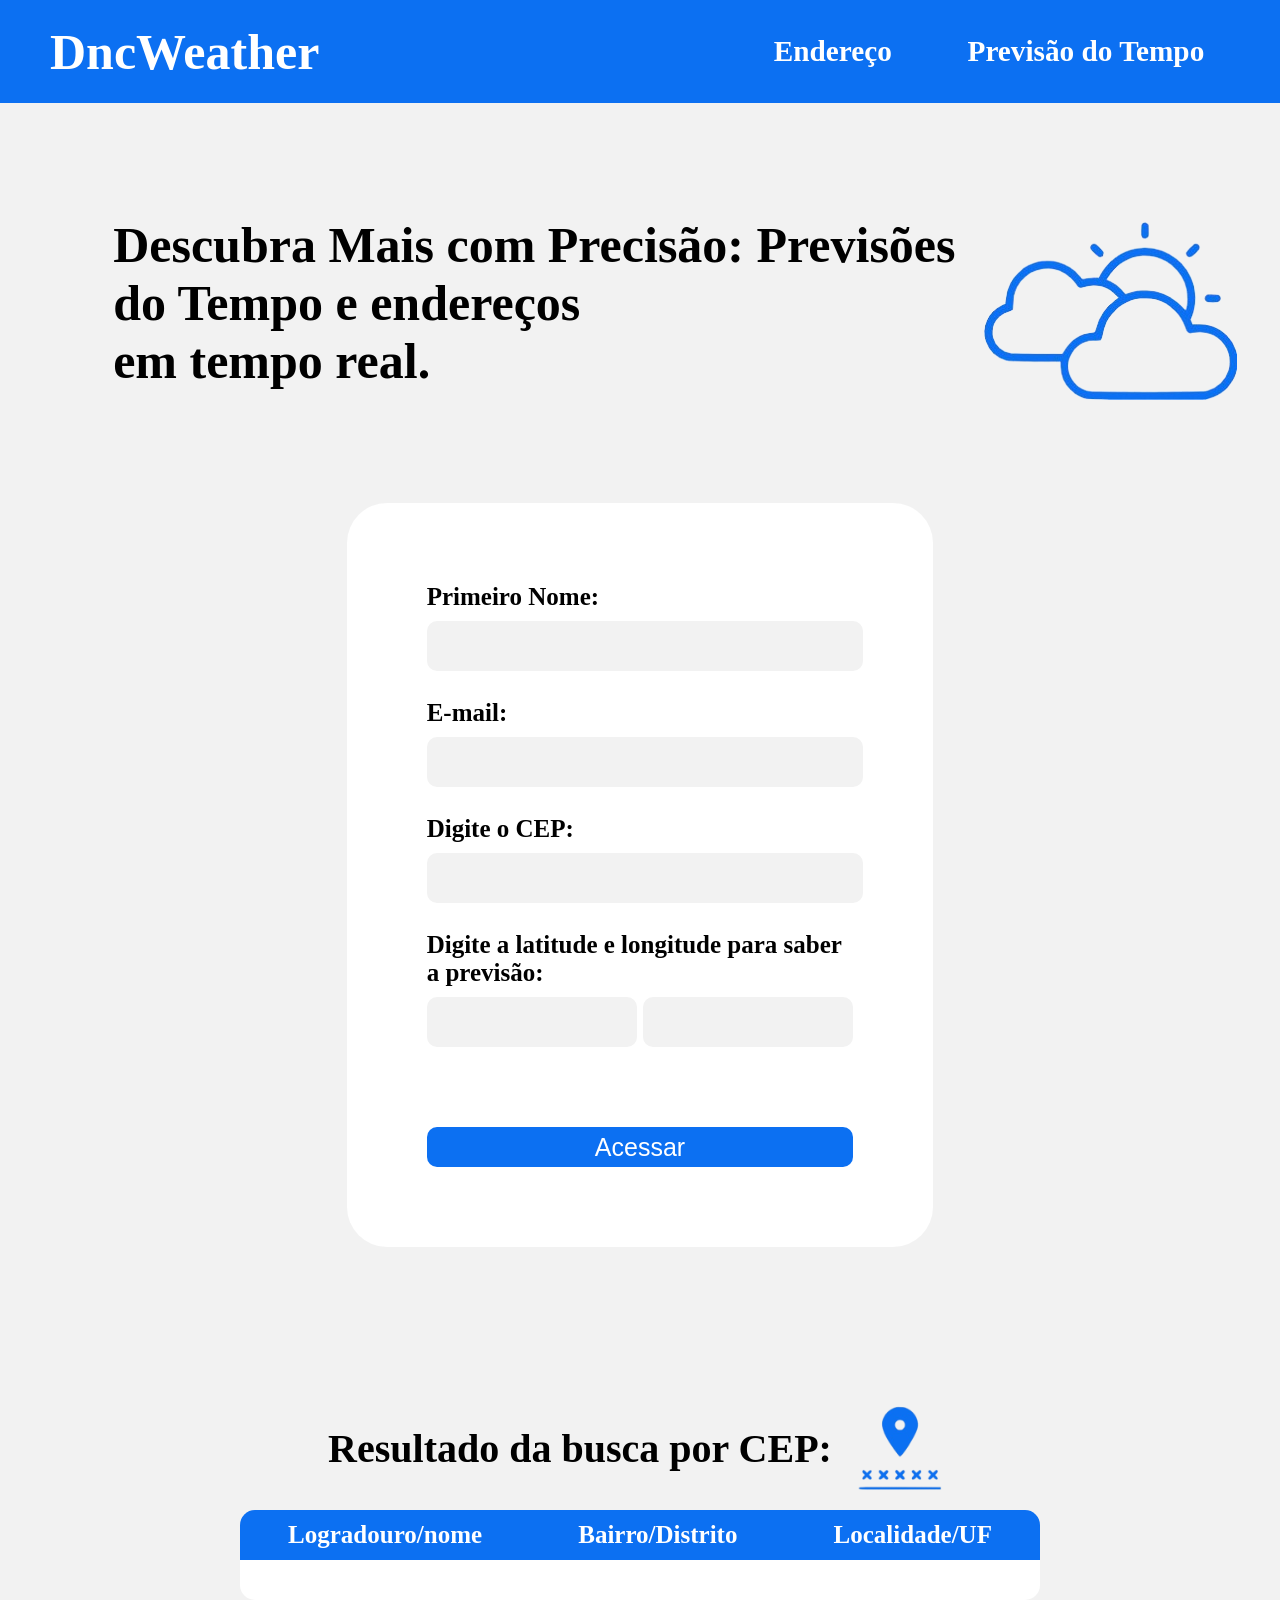
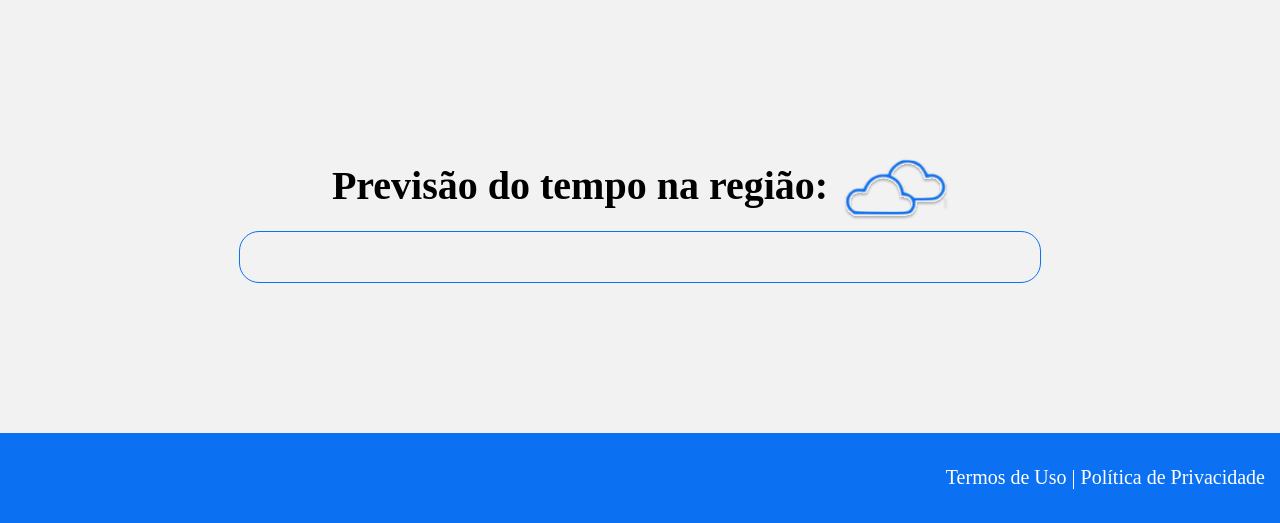
<file: index.html>
<!DOCTYPE html>
<html lang="pt-br">
<head>
    <meta charset="UTF-8">
    <meta name="viewport" content="width=device-width, initial-scale=1.0">
    <title>Desafio 2 DNC</title>
    <link rel="stylesheet" href="style.css">
</head>
<body>
    <header id="header">
        <div>
            <h1 id="DncWeather">
                DncWeather
            </h1>            
        </div>
        <div id="link">
            <div>
                <h3 id="endereco">
                    Endereço
                </h3>
            </div>
            <div>
                <h3 id="tempo">
                    Previsão do Tempo
                </h3>
                
            </div>
        </div>
    </header>

    <section id="topItens">
        <div>
            <h1>
                Descubra Mais com Precisão: Previsões <br> do Tempo e endereços <br> em tempo real.
            </h1>
        </div>
        <div>
            <img src="/img/clowd.svg" alt="">
        </div>
    </section>

    <section id="formArea">
        <form action="" id="formAreaItens">
            <label for="">Primeiro Nome:</label>
            <input type="text" class="input"><br>
            <label for="">E-mail:</label>
            <input type="email" class="input"><br>
            <label for="">Digite o CEP:</label>
            <input type="text" class="input" id="cep"><br>
            <div id="cordenadas">
                <label for="">Digite a latitude e longitude para saber a previsão:</label>
                <div class="inputCord">
                    <input type="text" id="latitude" class="cordenadas">
                    <input type="text" id="longitude" class="cordenadas">  
                </div>
                
            </div>
            
            <button type="button" onclick="getAddressByCep(); getPrevisao()">Acessar</button>
        </form>
        
        <div class="cep">
            <h1>Resultado da busca por CEP:</h1>
            <img src="/img/cep.svg" alt="">
        </div>

        <div class="cepResult">
            <div class="titleCepResult">
                <p>
                    Logradouro/nome
                </p>
                <p>
                    Bairro/Distrito
                </p>
                <p>
                    Localidade/UF
                </p>
            </div>
            <div class="inputCepResult">
                <input type="text" name="logradouro" id="logradouro" readonly>
                <input type="text" name="bairro" id="bairro" readonly>
                <input type="text" name="uf" id="uf" readonly>
            </div>
        </div>

        <div class="tempo">
            <h1>Previsão do tempo na região:</h1>
            <img src="/img/Claund.svg" alt="">
        </div>

        <div class="tempoResult">
            <div id="resposta"></div>
            <!-- <div class="inputTempoResult">
                <textarea id="resposta" name="tempo" readonly rows="10"></textarea>
            </div> -->
        </div>
    </section>

    <footer id="footer">
        <div>
            <p>
                Termos de Uso | Política de Privacidade
            </p>
        </div>
    </footer>

    
<script src="script.js"></script>        
       
   

</body>
</html>
</file>
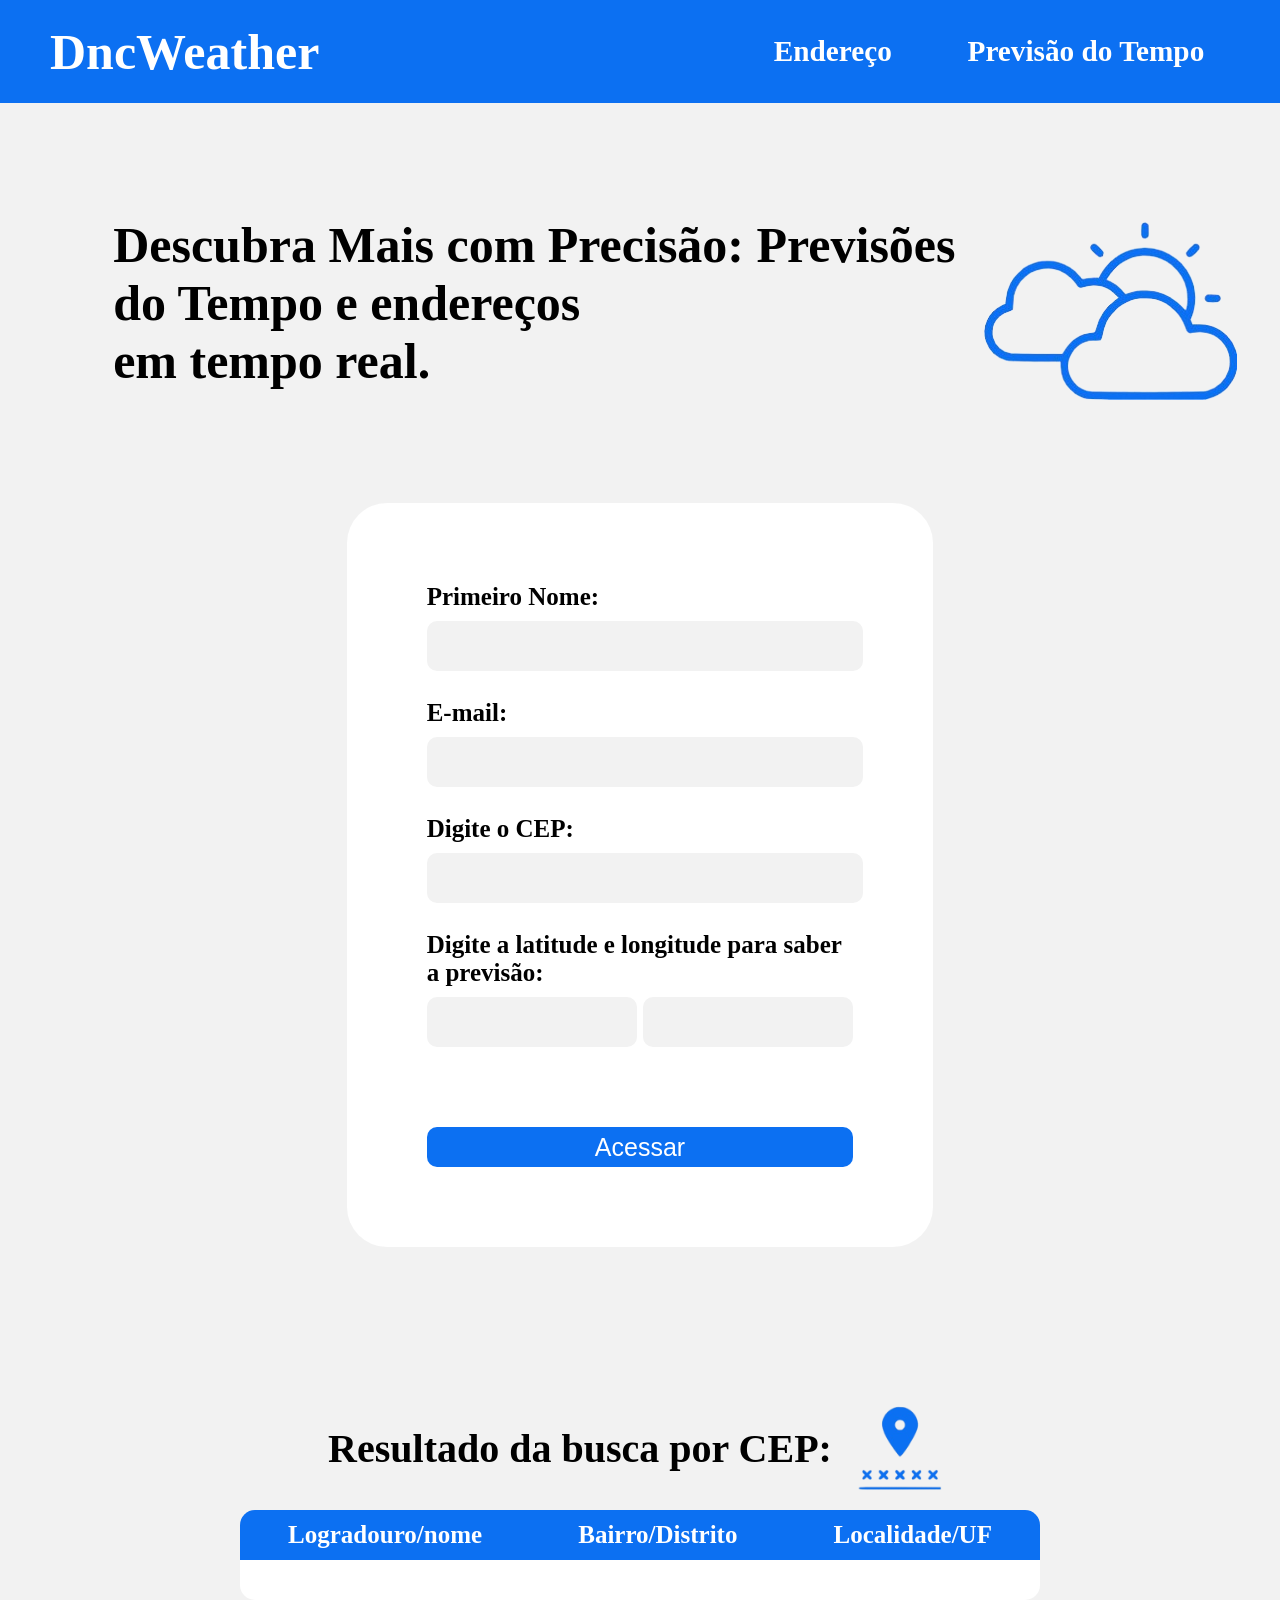
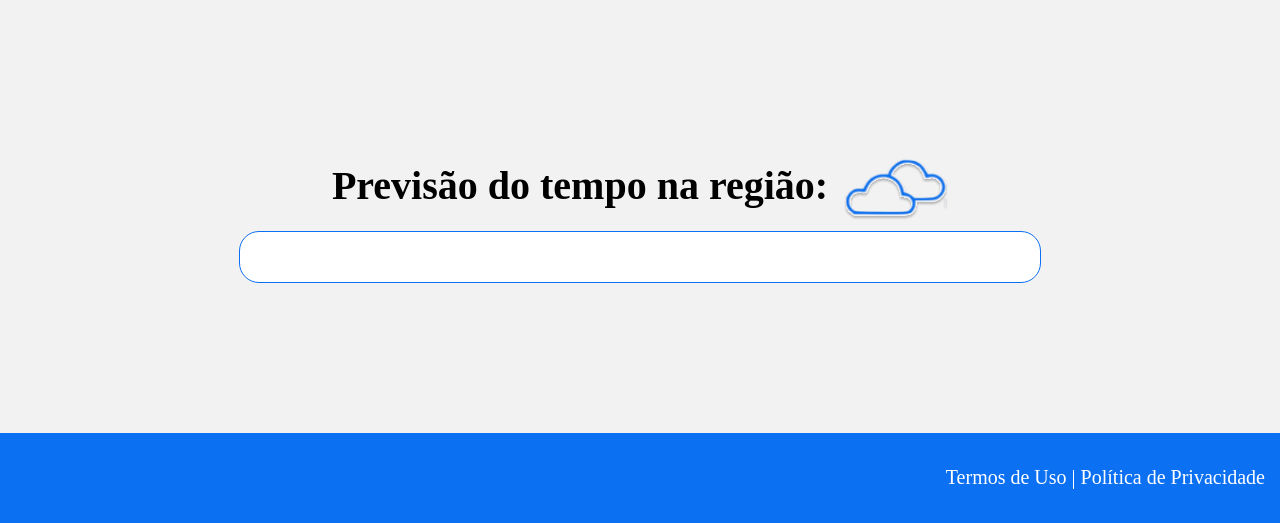
<file: intex.html>
<!DOCTYPE html>
<html lang="pt-br">
<head>
    <meta charset="UTF-8">
    <meta name="viewport" content="width=device-width, initial-scale=1.0">
    <title>Desafio 2 DNC</title>
    <link rel="stylesheet" href="style.css">
</head>
<body>
    <header id="header">
        <div>
            <h1 id="DncWeather">
                DncWeather
            </h1>            
        </div>
        <div id="link">
            <div>
                <h3 id="endereco">
                    Endereço
                </h3>
            </div>
            <div>
                <h3 id="tempo">
                    Previsão do Tempo
                </h3>
                
            </div>
        </div>
    </header>

    <section id="topItens">
        <div>
            <h1>
                Descubra Mais com Precisão: Previsões <br> do Tempo e endereços <br> em tempo real.
            </h1>
        </div>
        <div>
            <img src="/img/clowd.svg" alt="">
        </div>
    </section>

    <section id="formArea">
        <form action="" id="formAreaItens">
            <label for="">Primeiro Nome:</label>
            <input type="text" class="input"><br>
            <label for="">E-mail:</label>
            <input type="email" class="input"><br>
            <label for="">Digite o CEP:</label>
            <input type="number" class="input"><br>
            <div id="cordenadas">
                <label for="">Digite a latitude e longitude para saber a previsão:</label>
                <div class="inputCord">
                    <input type="text" class="cordenadas">
                    <input type="text" class="cordenadas">  
                </div>
                
            </div>
            
            <button> Acessar</button>
        </form>
        
        <div class="cep">
            <h1>Resultado da busca por CEP:</h1>
            <img src="/img/cep.svg" alt="">
        </div>

        <div class="cepResult">
            <div class="titleCepResult">
                <p>
                    Logradouro/nome
                </p>
                <p>
                    Bairro/Distrito
                </p>
                <p>
                    Localidade/UF
                </p>
            </div>
            <div class="inputCepResult">
                <input type="text" name="logradouro">
                <input type="text" name="bairro">
                <input type="text" name="uf">
            </div>
        </div>

        <div class="tempo">
            <h1>Previsão do tempo na região:</h1>
            <img src="/img/Claund.svg" alt="">
        </div>

        <div class="tempoResult">
            <div class="inputTempoResult">
                <input type="text" name="tempo">
            </div>
        </div>
    </section>

    <footer id="footer">
        <div>
            <p>
                Termos de Uso | Política de Privacidade
            </p>
        </div>
    </footer>

    
        
       
   

</body>
</html>
</file>
<file: style.css>
*{
    margin: 0;
    padding: 0;
    border: 0;

}

#header{
    display: grid;
    grid-auto-flow: column;
    /*width: 1608px;*/
    height: 103px;
    background-color: #0C70F2;
    color: #ffffff;
    align-items: center;
}

#link{
    display: grid;
    grid-auto-flow: column;
    font-size: 25px;
}

#DncWeather{
    margin-left: 50px;
    font-size: 50px;
}

#endereco{
    text-align: end;
    cursor: pointer;
}

#tempo{
    text-align: center;
    cursor: pointer;
}

#topItens{
    display: flex;
    justify-content: space-around;
    /*width: 1608px;*/
    height: 400px;
    align-items: center;
    background-color: #F2F2F2;
}

section h1{
    font-size: 50px;
    margin-left: 100px;
    
}

#formArea{
    display: flex;
    flex-direction: column;
    background-color: #F2F2F2;
    /*width: 1608px;*/
    height: 100%;
    align-items: center;
    
}

#formAreaItens{
    display: flex;
    flex-direction: column;
    background-color: #ffffff;
    width: 33.333%;
    padding: 80px;
    border-radius: 40px;
    font-size: 25px;
    font-weight: bold;
}

.input{
    font-size: 20px;
    padding: 5px;
    width: 100%;
    background-color: #F2F2F2;
    height: 40px;
    border-radius: 10px;
    margin-top: 10px;
}

.cordenadas{
    font-size: 25px;
    padding: 5px;
    display: inline;
    background-color: #F2F2F2;
    height: 40px;
    width: 47%;
    margin-top: 10px;
    border-radius: 10px;

}

#cordenadas{
    justify-content:space-between;
}

button{
    margin-top: 80px;
    background-color: #0C70F2;
    color: #ffffff;
    height: 40px;
    border-radius: 10px;
    font-size: 25px;
    cursor: pointer;
    
}

.inputCord{
    display: flex;
    justify-content:space-between;

}

.cep{
    margin-top: 150px;
    display:flex;
    flex-direction: row;
    align-items: center;
}

.cep h1{
    font-size: 40px;
    font-weight: bold;
    margin-left: 0;
}

.cep img{
    width: 105px;
    margin-left: 15px;
}

.titleCepResult{
    width: 800px;
    height: 50px;
    border-top-right-radius: 15px;
    border-top-left-radius: 15px;
    display: flex;
    background-color: #0C70F2 ;
    flex-direction: row ;
    justify-content:space-around;
    align-items: center;
    font-size: 25px;

}

.cepResult{
    margin-top: 10px;    
    color: #ffffff;
    font-weight: bold;
}

.inputCepResult{
    display: flex;
    justify-content: space-evenly;
    width: 800px;
    background-color: #ffffff;
    border-bottom-right-radius: 15px;
    border-bottom-left-radius: 15px ;

}

.inputCepResult input{
    font-size: 18px;
    text-align: center;
    height: 40px;
    width: 30%;
    background-color: rgb(255, 255, 255);
}

.tempo{
    margin-top: 150px;
    display:flex;
    flex-direction: row;
    align-items: center;
}

.tempo h1{
    font-size: 40px;
    font-weight: bold;
    margin-left: 0;
}

.tempo img{
    width: 105px;
    margin-left: 15px;
}

#topItens img{
    margin-right: 30px;
}

.tempoResult{
    margin-bottom: 150px;
    margin-top: 10px;    
    color: #ffffff;
    font-weight: bold;
    
}

.inputTempoResult{
    border-radius: 20px;
    height: 50px;
    display: flex;
    justify-content: center;
    width: 800px;
    background-color: #ffffff;
    align-items: center;
    border: 1px solid #0C70F2;
}


.inputTempoResult input{
    font-size: 25px;
    text-align: center;
    height: 40px;
    width: 30%;
    background-color: rgb(255, 255, 255);
}

#resposta{
    display: flex;
    font-size: 30px;
    border: 1px solid #0C70F2;
    width: 800px;
    height: 50px;
    border-radius: 20px;
    color: black;
    justify-content: center;
    align-items: center;

}

#footer{
    display: flex;
    height: 90px;
    background-color: #0C70F2;
    color: #ffffff;
    font-size: 20px;
    align-items: center;
    justify-content: end;
}

#footer p{
    margin-right: 15px;

}
</file>
